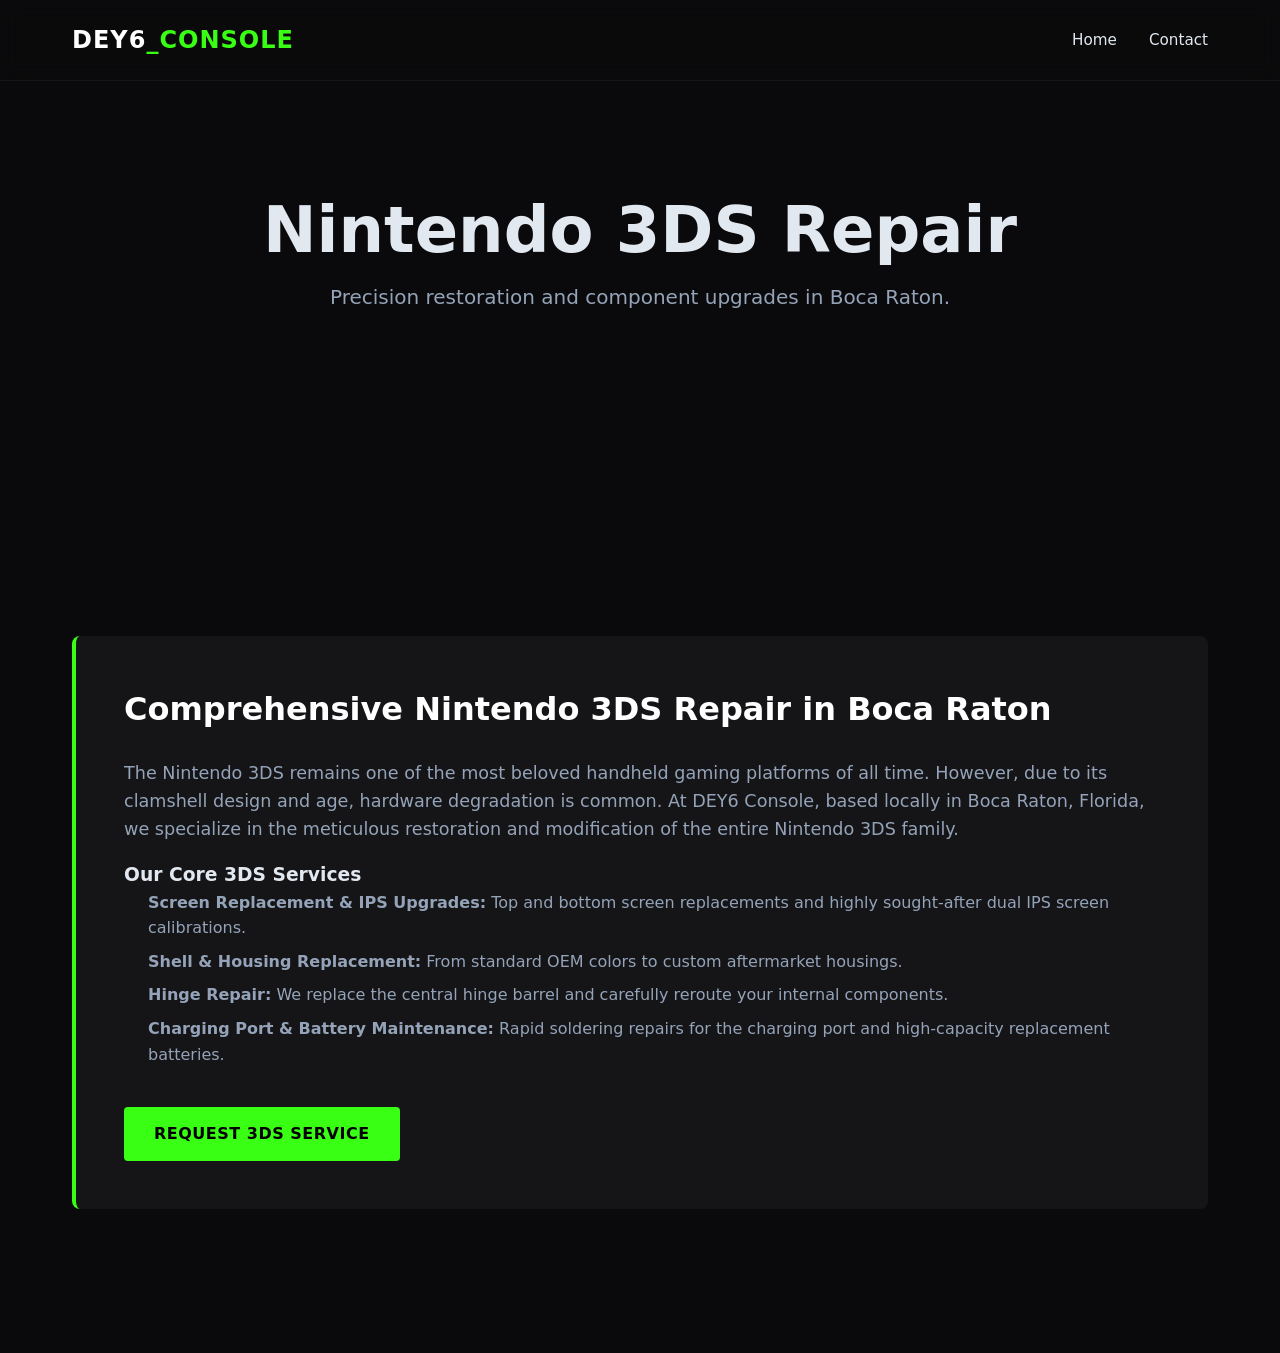
<file: 3ds-repair.html>
<!DOCTYPE html>
<html lang="en">
<head>
    <meta charset="UTF-8">
    <meta name="viewport" content="width=device-width, initial-scale=1.0">
    <meta name="description" content="Professional Nintendo 3DS repair in Boca Raton. Screen replacements, shell swaps, hinge repair, and IPS upgrades by DEY6 Console.">
    <title>Nintendo 3DS Repair & Modding Boca Raton | DEY6 Console</title>
    <link rel="stylesheet" href="style.css">

    <script async src="https://www.googletagmanager.com/gtag/js?id=G-9554J5QJVZ"></script>
    <script>
      window.dataLayer = window.dataLayer || [];
      function gtag(){dataLayer.push(arguments);}
      gtag('js', new Date());
      gtag('config', 'G-9554J5QJVZ');
    </script>
    <script defer src="https://cdn.vercel-insights.com/v1/script.js"></script>
</head>
<body>
    <nav class="navbar">
        <div class="nav-container">
            <a href="index.html" class="logo">DEY6<span>_CONSOLE</span></a>
            <ul class="nav-links">
                <li><a href="index.html">Home</a></li>
                <li><a href="contact.html">Contact</a></li>
            </ul>
        </div>
    </nav>

    <header class="hero" style="height: 60vh;">
        <div class="hero-content fade-in">
            <h1>Nintendo 3DS Repair</h1>
            <p>Precision restoration and component upgrades in Boca Raton.</p>
        </div>
    </header>

    <section class="content-section">
        <div class="container">
            <div class="seo-block">
                <h2>Comprehensive Nintendo 3DS Repair in Boca Raton</h2>
                <p>The Nintendo 3DS remains one of the most beloved handheld gaming platforms of all time. However, due to its clamshell design and age, hardware degradation is common. At DEY6 Console, based locally in Boca Raton, Florida, we specialize in the meticulous restoration and modification of the entire Nintendo 3DS family.</p>
                <h3>Our Core 3DS Services</h3>
                <ul>
                    <li><strong>Screen Replacement & IPS Upgrades:</strong> Top and bottom screen replacements and highly sought-after dual IPS screen calibrations.</li>
                    <li><strong>Shell & Housing Replacement:</strong> From standard OEM colors to custom aftermarket housings.</li>
                    <li><strong>Hinge Repair:</strong> We replace the central hinge barrel and carefully reroute your internal components.</li>
                    <li><strong>Charging Port & Battery Maintenance:</strong> Rapid soldering repairs for the charging port and high-capacity replacement batteries.</li>
                </ul>
                <a href="contact.html" class="btn btn-primary" style="margin-top: 1rem;">Request 3DS Service</a>
            </div>
        </div>
    </section>
</body>
</html>
</file>
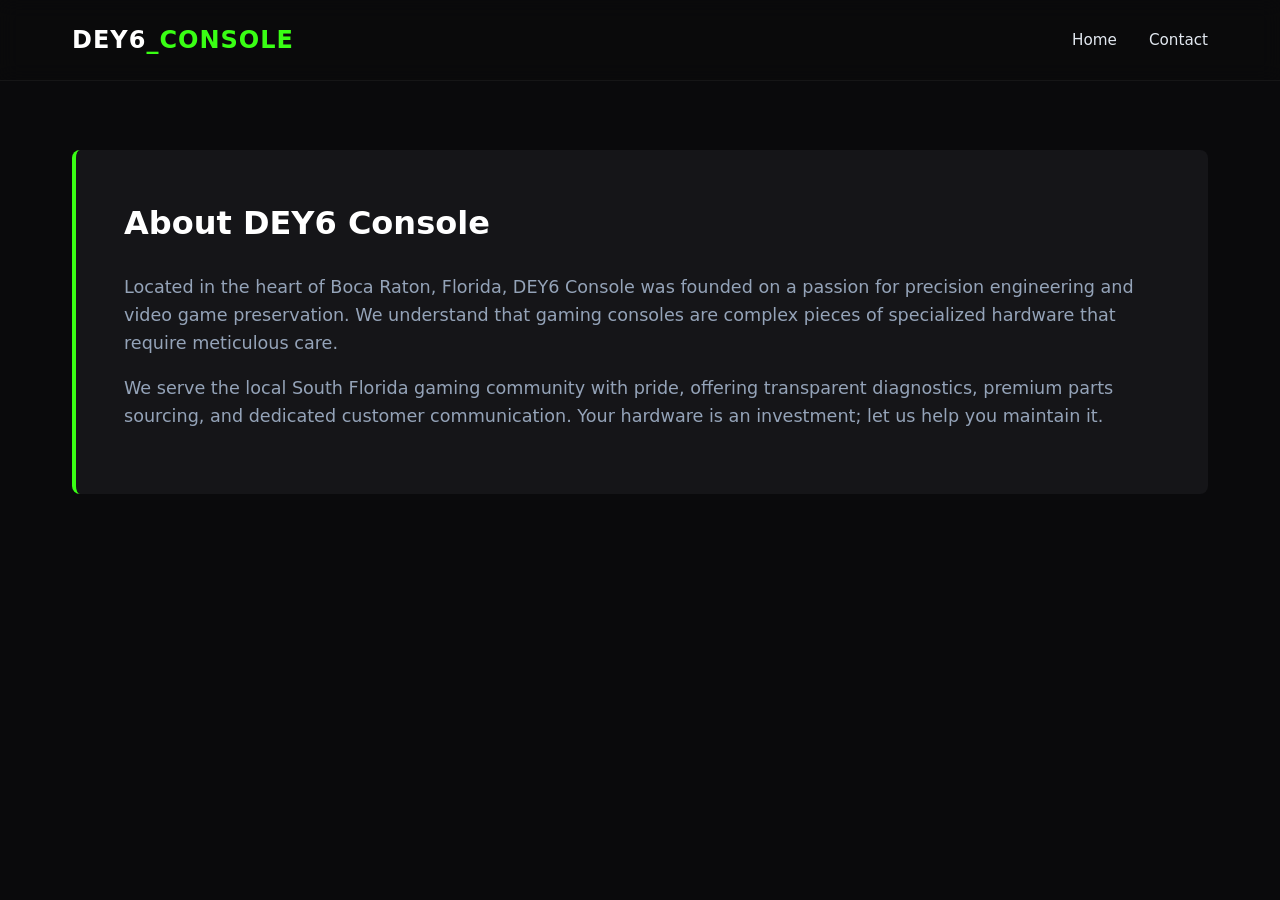
<file: about.html>
<!DOCTYPE html>
<html lang="en">
<head>
    <meta charset="UTF-8">
    <meta name="viewport" content="width=device-width, initial-scale=1.0">
    <meta name="description" content="Learn about DEY6 Console, Boca Raton's premier gaming console repair and modding service.">
    <title>About Us | DEY6 Console</title>
    <link rel="stylesheet" href="style.css">

    <script async src="https://www.googletagmanager.com/gtag/js?id=G-9554J5QJVZ"></script>
    <script>
      window.dataLayer = window.dataLayer || [];
      function gtag(){dataLayer.push(arguments);}
      gtag('js', new Date());
      gtag('config', 'G-9554J5QJVZ');
    </script>
    <script defer src="https://cdn.vercel-insights.com/v1/script.js"></script>
</head>
<body>
    <nav class="navbar">
        <div class="nav-container">
            <a href="index.html" class="logo">DEY6<span>_CONSOLE</span></a>
            <ul class="nav-links">
                <li><a href="index.html">Home</a></li>
                <li><a href="contact.html">Contact</a></li>
            </ul>
        </div>
    </nav>

    <section class="content-section" style="padding-top: 150px;">
        <div class="container">
            <div class="seo-block">
                <h2>About DEY6 Console</h2>
                <p>Located in the heart of Boca Raton, Florida, DEY6 Console was founded on a passion for precision engineering and video game preservation. We understand that gaming consoles are complex pieces of specialized hardware that require meticulous care.</p>
                <p>We serve the local South Florida gaming community with pride, offering transparent diagnostics, premium parts sourcing, and dedicated customer communication. Your hardware is an investment; let us help you maintain it.</p>
            </div>
        </div>
    </section>
</body>
</html>
</file>
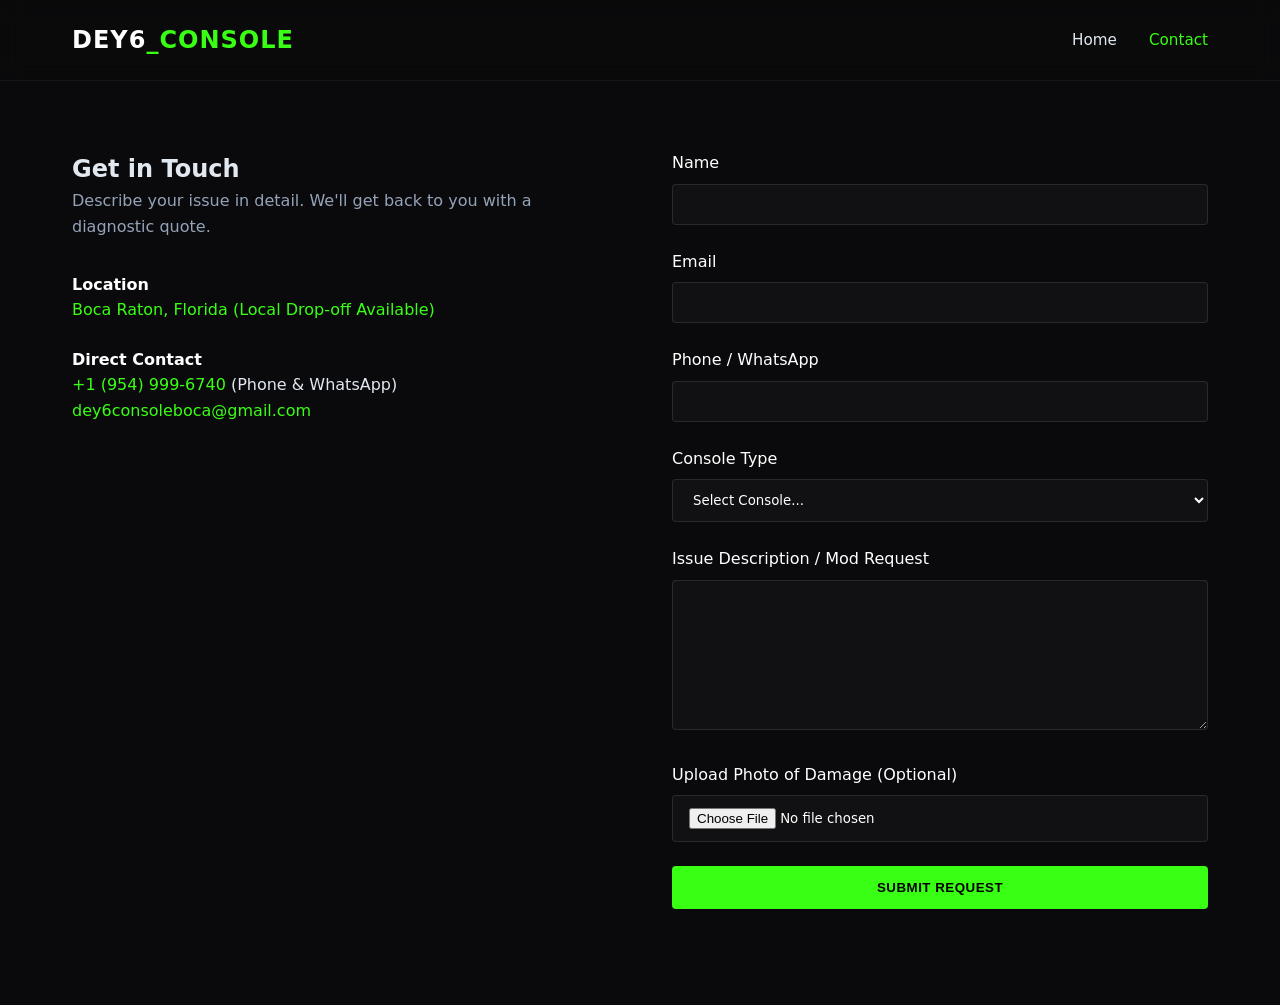
<file: contact.html>
<!DOCTYPE html>
<html lang="en">
<head>
    <script async src="https://www.googletagmanager.com/gtag/js?id=G-9554J5QJVZ"></script>
    <script>
      window.dataLayer = window.dataLayer || [];
      function gtag(){dataLayer.push(arguments);}
      gtag('js', new Date());
      gtag('config', 'G-9554J5QJVZ');
    </script>
    
    <meta charset="UTF-8">
    <meta name="viewport" content="width=device-width, initial-scale=1.0">
    <meta name="description" content="Contact DEY6 Console in Boca Raton to schedule your 3DS, Vita, or PS2 repair.">
    <title>Contact Us | DEY6 Console</title>
    <link rel="stylesheet" href="style.css">
</head>
<body>
    <nav class="navbar">
        <div class="nav-container">
            <a href="index.html" class="logo">DEY6<span>_CONSOLE</span></a>
            <ul class="nav-links">
                <li><a href="index.html">Home</a></li>
                <li><a href="contact.html" class="active">Contact</a></li>
            </ul>
        </div>
    </nav>

    <section class="content-section" style="padding-top: 150px;">
        <div class="container contact-grid">
            <div class="contact-info">
                <h2>Get in Touch</h2>
                <p style="color: var(--text-muted); margin-bottom: 2rem;">Describe your issue in detail. We'll get back to you with a diagnostic quote.</p>
                <div style="margin-bottom: 1.5rem;">
                    <h4 style="color: #fff;">Location</h4>
                    <p style="color: var(--neon-green);">Boca Raton, Florida (Local Drop-off Available)</p>
                </div>
                <div style="margin-bottom: 1.5rem;">
                    <h4 style="color: #fff;">Direct Contact</h4>
                    <p><a href="tel:+19549996740">+1 (954) 999-6740</a> (Phone & WhatsApp)</p>
                    <p><a href="mailto:dey6consoleboca@gmail.com">dey6consoleboca@gmail.com</a></p>
                </div>
            </div>

            <div class="contact-form-container">
                <form action="https://api.web3forms.com/submit" method="POST" enctype="multipart/form-data">
                    <input type="hidden" name="access_key" value="a7fc145d-3732-4746-8b20-cac0fd26a648">
                    <input type="hidden" name="subject" value="New Repair Request from DEY6 Console">
                    <input type="hidden" name="redirect" value="https://dey6consolerepairing.netlify.app/success.html">
                    <input type="checkbox" name="botcheck" class="hidden" style="display: none;">

                    <div class="form-group">
                        <label for="name">Name</label>
                        <input type="text" id="name" name="name" class="form-control" required>
                    </div>
                    <div class="form-group">
                        <label for="email">Email</label>
                        <input type="email" id="email" name="email" class="form-control" required>
                    </div>
                    <div class="form-group">
                        <label for="phone">Phone / WhatsApp</label>
                        <input type="tel" id="phone" name="phone" class="form-control">
                    </div>
                    <div class="form-group">
                        <label for="console">Console Type</label>
                        <select id="console" name="console" class="form-control" required>
                            <option value="">Select Console...</option>
                            <option value="3DS">Nintendo 3DS Family</option>
                            <option value="Vita">PS Vita</option>
                            <option value="PS2">PlayStation 2</option>
                            <option value="Other">Other</option>
                        </select>
                    </div>
                    <div class="form-group">
                        <label for="message">Issue Description / Mod Request</label>
                        <textarea id="message" name="message" class="form-control" required></textarea>
                    </div>
                    <div class="form-group">
                        <label for="photo">Upload Photo of Damage (Optional)</label>
                        <input type="file" id="photo" name="attachment" class="form-control" accept="image/*">
                    </div>
                    <button type="submit" class="btn btn-primary" style="width: 100%;">Submit Request</button>
                </form>
            </div>
        </div>
    </section>
    <script src="script.js"></script>
</body>
</html>
</file>
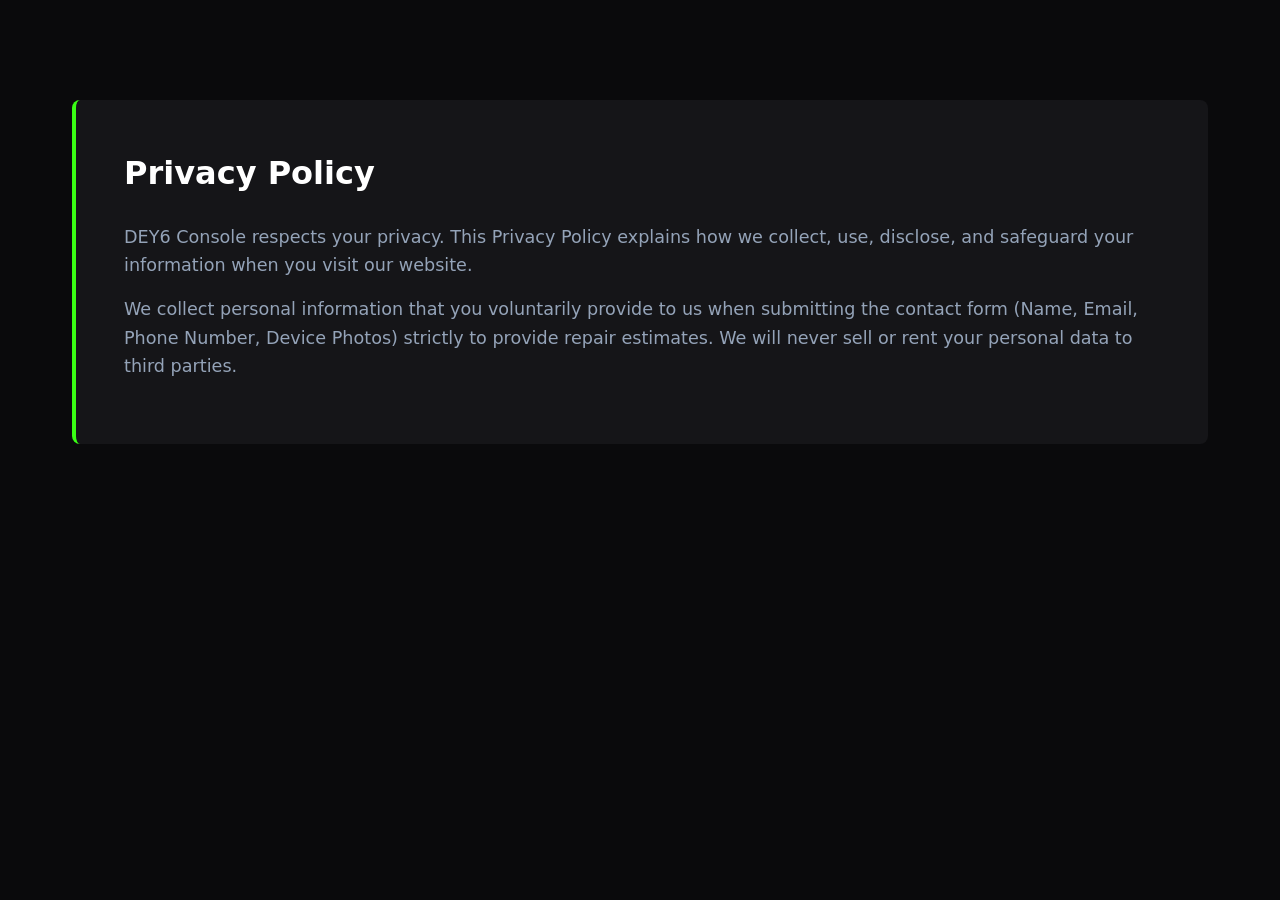
<file: privacy.html>
<!DOCTYPE html>
<html lang="en">
<head>
    <meta charset="UTF-8">
    <meta name="viewport" content="width=device-width, initial-scale=1.0">
    <title>Privacy Policy | DEY6 Console</title>
    <link rel="stylesheet" href="style.css">

    <script async src="https://www.googletagmanager.com/gtag/js?id=G-9554J5QJVZ"></script>
    <script>
      window.dataLayer = window.dataLayer || [];
      function gtag(){dataLayer.push(arguments);}
      gtag('js', new Date());
      gtag('config', 'G-9554J5QJVZ');
    </script>
    <script defer src="https://cdn.vercel-insights.com/v1/script.js"></script>
</head>
<body>
    <section class="content-section" style="padding-top: 100px;">
        <div class="container">
            <div class="seo-block">
                <h2>Privacy Policy</h2>
                <p>DEY6 Console respects your privacy. This Privacy Policy explains how we collect, use, disclose, and safeguard your information when you visit our website.</p>
                <p>We collect personal information that you voluntarily provide to us when submitting the contact form (Name, Email, Phone Number, Device Photos) strictly to provide repair estimates. We will never sell or rent your personal data to third parties.</p>
            </div>
        </div>
    </section>
</body>
</html>
</file>
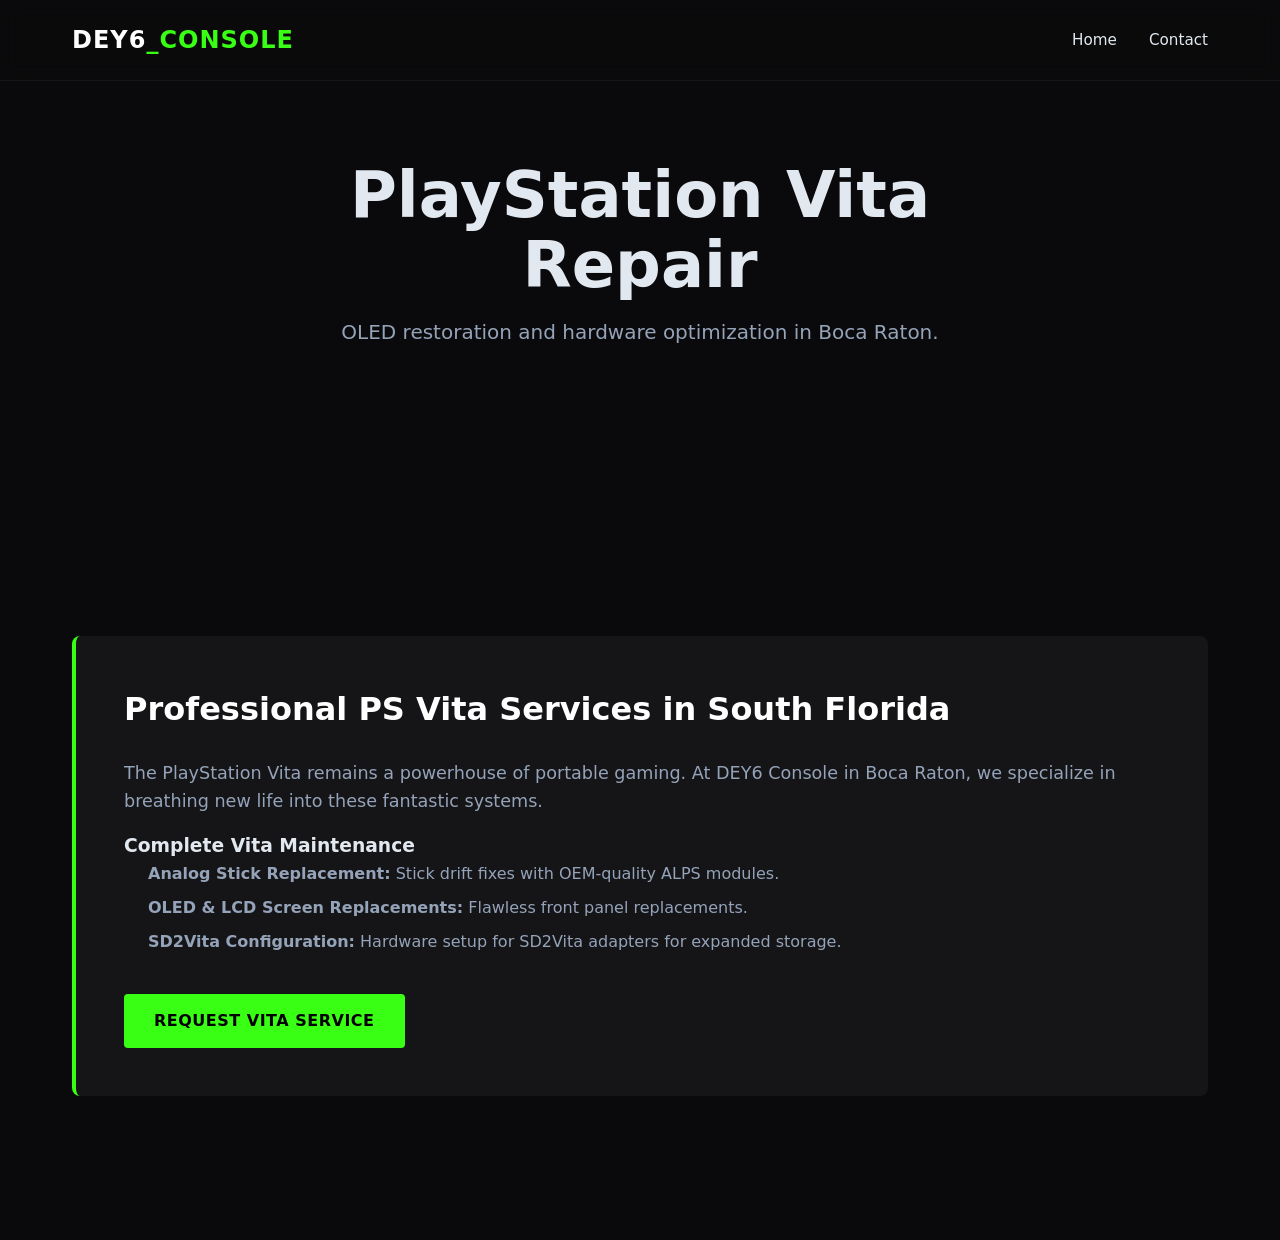
<file: ps-vita-repair.html>
<!DOCTYPE html>
<html lang="en">
<head>
    <meta charset="UTF-8">
    <meta name="viewport" content="width=device-width, initial-scale=1.0">
    <meta name="description" content="Expert PS Vita repair and modding in Boca Raton. Screen replacements, stick drift repair, battery swaps, and SD2Vita setup.">
    <title>PS Vita Repair & Modding Boca Raton | DEY6 Console</title>
    <link rel="stylesheet" href="style.css">

    <script async src="https://www.googletagmanager.com/gtag/js?id=G-9554J5QJVZ"></script>
    <script>
      window.dataLayer = window.dataLayer || [];
      function gtag(){dataLayer.push(arguments);}
      gtag('js', new Date());
      gtag('config', 'G-9554J5QJVZ');
    </script>
    <script defer src="https://cdn.vercel-insights.com/v1/script.js"></script>
</head>
<body>
    <nav class="navbar">
        <div class="nav-container">
            <a href="index.html" class="logo">DEY6<span>_CONSOLE</span></a>
            <ul class="nav-links">
                <li><a href="index.html">Home</a></li>
                <li><a href="contact.html">Contact</a></li>
            </ul>
        </div>
    </nav>

    <header class="hero" style="height: 60vh;">
        <div class="hero-content fade-in">
            <h1>PlayStation Vita Repair</h1>
            <p>OLED restoration and hardware optimization in Boca Raton.</p>
        </div>
    </header>

    <section class="content-section">
        <div class="container">
            <div class="seo-block">
                <h2>Professional PS Vita Services in South Florida</h2>
                <p>The PlayStation Vita remains a powerhouse of portable gaming. At DEY6 Console in Boca Raton, we specialize in breathing new life into these fantastic systems.</p>
                <h3>Complete Vita Maintenance</h3>
                <ul>
                    <li><strong>Analog Stick Replacement:</strong> Stick drift fixes with OEM-quality ALPS modules.</li>
                    <li><strong>OLED & LCD Screen Replacements:</strong> Flawless front panel replacements.</li>
                    <li><strong>SD2Vita Configuration:</strong> Hardware setup for SD2Vita adapters for expanded storage.</li>
                </ul>
                <a href="contact.html" class="btn btn-primary" style="margin-top: 1rem;">Request Vita Service</a>
            </div>
        </div>
    </section>
</body>
</html>
</file>
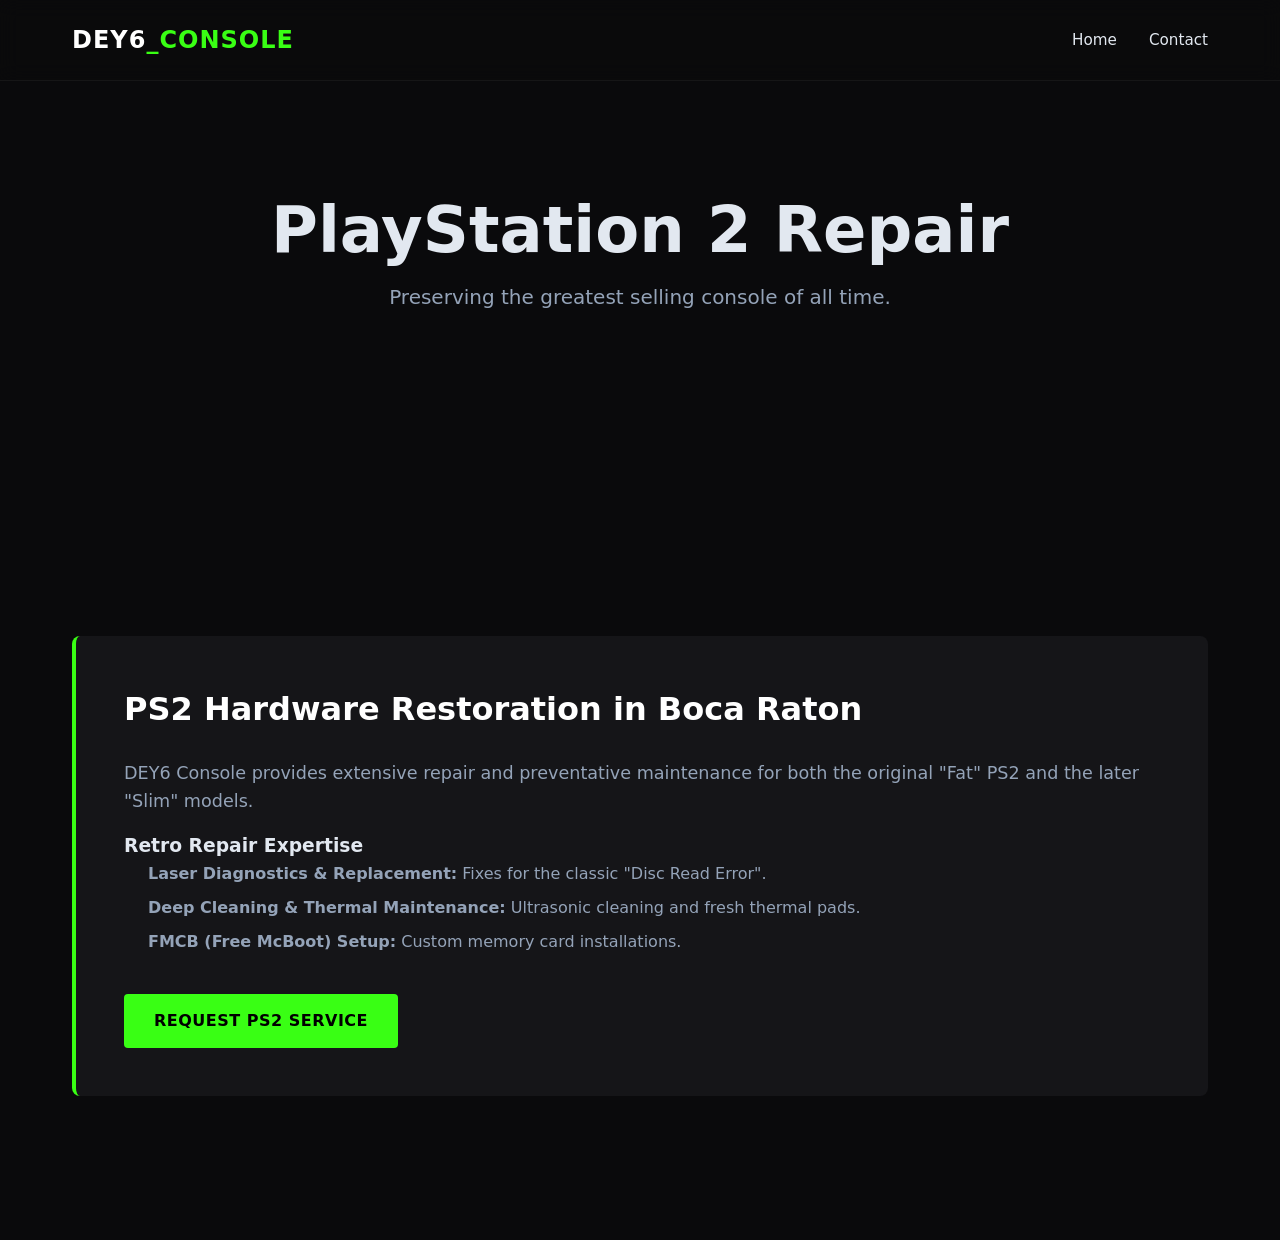
<file: ps2-repair.html>
<!DOCTYPE html>
<html lang="en">
<head>
    <meta charset="UTF-8">
    <meta name="viewport" content="width=device-width, initial-scale=1.0">
    <meta name="description" content="PlayStation 2 repair in Boca Raton. Disc read errors, laser replacement, FMCB setup, and thermal maintenance by DEY6 Console.">
    <title>PlayStation 2 Repair & Modding Boca Raton | DEY6 Console</title>
    <link rel="stylesheet" href="style.css">

    <script async src="https://www.googletagmanager.com/gtag/js?id=G-9554J5QJVZ"></script>
    <script>
      window.dataLayer = window.dataLayer || [];
      function gtag(){dataLayer.push(arguments);}
      gtag('js', new Date());
      gtag('config', 'G-9554J5QJVZ');
    </script>
    <script defer src="https://cdn.vercel-insights.com/v1/script.js"></script>
</head>
<body>
    <nav class="navbar">
        <div class="nav-container">
            <a href="index.html" class="logo">DEY6<span>_CONSOLE</span></a>
            <ul class="nav-links">
                <li><a href="index.html">Home</a></li>
                <li><a href="contact.html">Contact</a></li>
            </ul>
        </div>
    </nav>

    <header class="hero" style="height: 60vh;">
        <div class="hero-content fade-in">
            <h1>PlayStation 2 Repair</h1>
            <p>Preserving the greatest selling console of all time.</p>
        </div>
    </header>

    <section class="content-section">
        <div class="container">
            <div class="seo-block">
                <h2>PS2 Hardware Restoration in Boca Raton</h2>
                <p>DEY6 Console provides extensive repair and preventative maintenance for both the original "Fat" PS2 and the later "Slim" models.</p>
                <h3>Retro Repair Expertise</h3>
                <ul>
                    <li><strong>Laser Diagnostics & Replacement:</strong> Fixes for the classic "Disc Read Error".</li>
                    <li><strong>Deep Cleaning & Thermal Maintenance:</strong> Ultrasonic cleaning and fresh thermal pads.</li>
                    <li><strong>FMCB (Free McBoot) Setup:</strong> Custom memory card installations.</li>
                </ul>
                <a href="contact.html" class="btn btn-primary" style="margin-top: 1rem;">Request PS2 Service</a>
            </div>
        </div>
    </section>
</body>
</html>
</file>
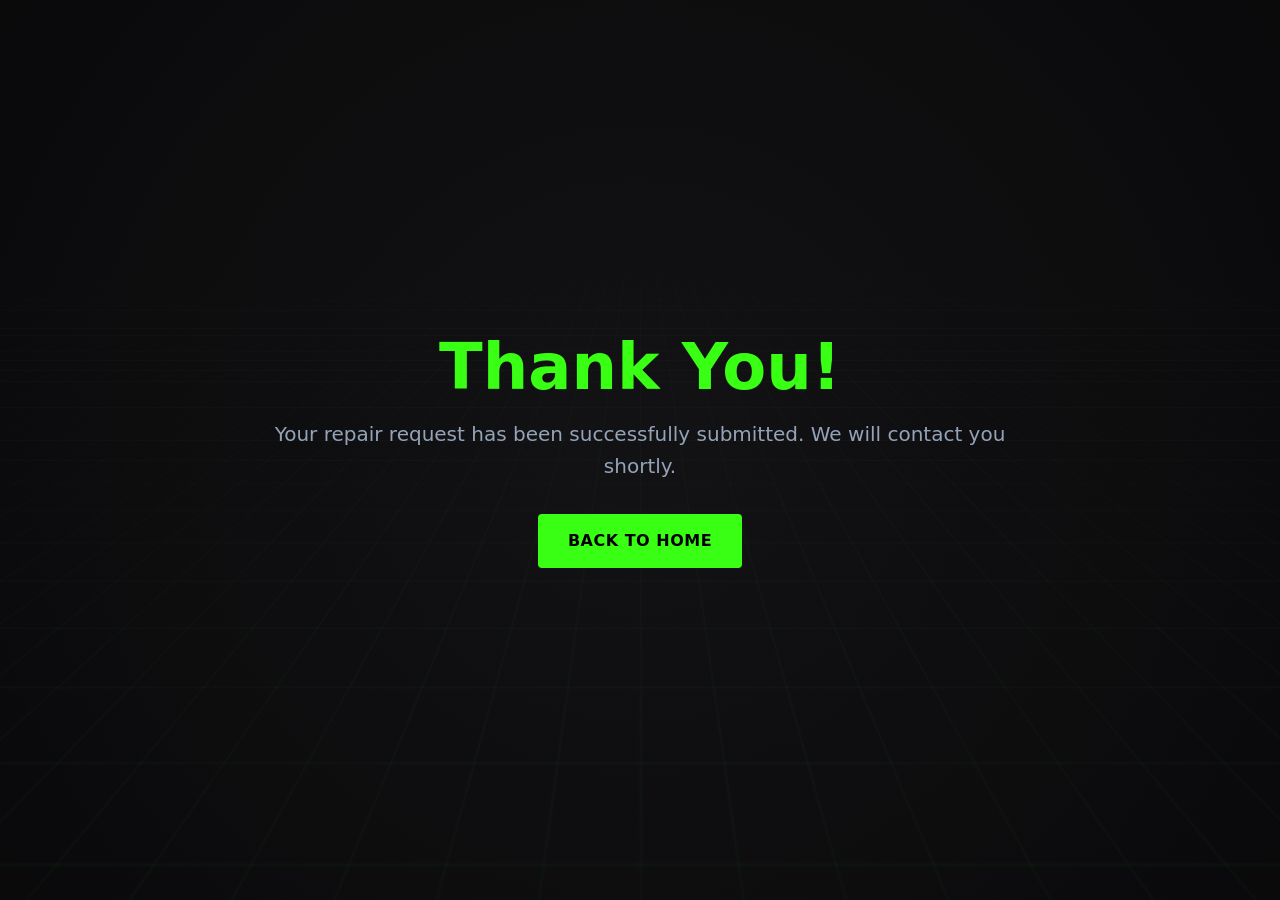
<file: success.html>
<!DOCTYPE html>
<html lang="en">
<head>
    <script async src="https://www.googletagmanager.com/gtag/js?id=G-9554J5QJVZ"></script>
    <script>
      window.dataLayer = window.dataLayer || [];
      function gtag(){dataLayer.push(arguments);}
      gtag('js', new Date());
      gtag('config', 'G-9554J5QJVZ');
    </script>
    
    <meta charset="UTF-8">
    <meta name="viewport" content="width=device-width, initial-scale=1.0">
    <title>Thank You! | DEY6 Console</title>
    <link rel="stylesheet" href="style.css">
</head>
<body>
    <section class="hero" style="height: 100vh;">
        <div class="hero-content fade-in">
            <h1 style="color: var(--neon-green);">Thank You!</h1>
            <p>Your repair request has been successfully submitted. We will contact you shortly.</p>
            <div class="hero-buttons">
                <a href="index.html" class="btn btn-primary">Back to Home</a>
            </div>
        </div>
        <div class="animated-bg"></div>
    </section>
</body>
</html>
</file>
<file: style.css>
/* Custom Properties & Reset */
:root {
    --bg-dark: #0a0a0c;
    --bg-card: #151518;
    --neon-green: #39ff14;
    --green-glow: rgba(57, 255, 20, 0.2);
    --text-main: #e2e8f0;
    --text-muted: #94a3b8;
    --font-stack: 'Inter', system-ui, -apple-system, sans-serif;
    --transition: all 0.3s cubic-bezier(0.4, 0, 0.2, 1);
}

* { margin: 0; padding: 0; box-sizing: border-box; }

body {
    background-color: var(--bg-dark);
    color: var(--text-main);
    font-family: var(--font-stack);
    line-height: 1.6;
    overflow-x: hidden;
}

a { color: var(--neon-green); text-decoration: none; transition: var(--transition); }
a:hover { text-shadow: 0 0 8px var(--green-glow); }
ul { list-style: none; }
img { max-width: 100%; height: auto; display: block; }
.container { max-width: 1200px; margin: 0 auto; padding: 0 2rem; }
.text-center { text-align: center; }

/* Navigation */
.navbar {
    position: fixed; top: 0; width: 100%; z-index: 1000;
    background: rgba(10, 10, 12, 0.9); backdrop-filter: blur(10px);
    border-bottom: 1px solid rgba(255,255,255,0.05);
}
.nav-container {
    display: flex; justify-content: space-between; align-items: center;
    height: 80px; max-width: 1200px; margin: 0 auto; padding: 0 2rem;
}
.logo { font-size: 1.5rem; font-weight: 800; color: #fff; letter-spacing: 1px; }
.logo span { color: var(--neon-green); }
.nav-links { display: flex; gap: 2rem; align-items: center; }
.nav-links a { color: var(--text-main); font-weight: 500; font-size: 0.95rem; }
.nav-links a:hover, .nav-links a.active { color: var(--neon-green); }

/* Dropdown */
.dropdown { position: relative; }
.dropdown-content {
    display: none; position: absolute; top: 100%; left: 0;
    background: var(--bg-card); min-width: 200px;
    box-shadow: 0 8px 16px rgba(0,0,0,0.5);
    border: 1px solid rgba(57, 255, 20, 0.1); border-radius: 4px;
}
.dropdown:hover .dropdown-content { display: block; }
.dropdown-content li a { padding: 12px 16px; display: block; }
.dropdown-content li a:hover { background: rgba(255,255,255,0.05); }

/* Mobile Menu */
.mobile-toggle { display: none; background: none; border: none; color: #fff; font-size: 1.8rem; cursor: pointer; }

/* Buttons */
.btn {
    display: inline-block; padding: 12px 28px; border-radius: 4px;
    font-weight: 600; text-transform: uppercase; letter-spacing: 0.5px;
    transition: var(--transition); cursor: pointer; border: 2px solid transparent;
}
.btn-primary { background: var(--neon-green); color: #000; }
.btn-primary:hover { background: #fff; box-shadow: 0 0 15px var(--green-glow); color: #000; }
.btn-outline { border-color: var(--neon-green); color: var(--neon-green); }
.btn-outline:hover { background: var(--green-glow); }
.btn-text { font-weight: 600; display: inline-flex; align-items: center; gap: 0.5rem; margin-top: 1rem; }

/* Hero Section */
.hero {
    height: 100vh; display: flex; align-items: center; justify-content: center;
    position: relative; text-align: center; overflow: hidden; padding: 0 1rem;
}
.hero-content { position: relative; z-index: 2; max-width: 800px; }
.hero h1 { font-size: clamp(2.5rem, 5vw, 4.5rem); margin-bottom: 1rem; font-weight: 800; line-height: 1.1; }
.hero p { font-size: 1.25rem; color: var(--text-muted); margin-bottom: 2rem; }
.hero-buttons { display: flex; gap: 1rem; justify-content: center; flex-wrap: wrap; }
.animated-bg {
    position: absolute; top: 0; left: 0; width: 100%; height: 100%;
    background: radial-gradient(circle at 50% 50%, #151518 0%, var(--bg-dark) 100%);
    z-index: 1; opacity: 0.8;
}
.animated-bg::after {
    content: ''; position: absolute; width: 200%; height: 200%;
    background-image: linear-gradient(rgba(57,255,20,0.03) 1px, transparent 1px), linear-gradient(90deg, rgba(57,255,20,0.03) 1px, transparent 1px);
    background-size: 40px 40px; top: -50%; left: -50%;
    transform: perspective(500px) rotateX(60deg) translateY(0);
    animation: gridMove 20s linear infinite;
}
@keyframes gridMove { 0% { transform: perspective(500px) rotateX(60deg) translateY(0); } 100% { transform: perspective(500px) rotateX(60deg) translateY(40px); } }

/* Services & Content Grids */
.services-section, .content-section { padding: 6rem 0; }
.section-title { text-align: center; font-size: 2.5rem; margin-bottom: 3rem; color: #fff; }
.grid-3 { display: grid; grid-template-columns: repeat(auto-fit, minmax(300px, 1fr)); gap: 2rem; }

/* Service Cards */
.service-card {
    background: var(--bg-card); padding: 2.5rem 2rem; border-radius: 8px;
    border: 1px solid rgba(255,255,255,0.05); text-align: center;
    transition: var(--transition); display: flex; flex-direction: column;
}
.service-card:hover {
    transform: translateY(-10px); border-color: rgba(57,255,20,0.3);
    box-shadow: 0 10px 30px rgba(0,0,0,0.5), 0 0 15px rgba(57,255,20,0.1);
}
.card-img-wrapper { height: 180px; margin-bottom: 1.5rem; display: flex; align-items: center; justify-content: center; }
.card-img-wrapper img { width: 100%; height: 100%; object-fit: contain; }
.service-card h3 { font-size: 1.5rem; margin-bottom: 1rem; color: #fff; }
.service-card p { color: var(--text-muted); flex-grow: 1; }

/* SEO Content Blocks */
.seo-content { margin-top: 4rem; }
.seo-block { margin-bottom: 3rem; background: var(--bg-card); padding: 3rem; border-radius: 8px; border-left: 4px solid var(--neon-green); }
.seo-block h2 { font-size: 2rem; margin-bottom: 1.5rem; color: #fff; }
.seo-block p { margin-bottom: 1rem; color: var(--text-muted); font-size: 1.1rem; }
.seo-block ul { margin-left: 1.5rem; margin-bottom: 1.5rem; color: var(--text-muted); }
.seo-block li { margin-bottom: 0.5rem; }

/* Forms */
.contact-grid { display: grid; grid-template-columns: 1fr 1fr; gap: 4rem; }
.form-group { margin-bottom: 1.5rem; }
.form-group label { display: block; margin-bottom: 0.5rem; color: #fff; font-weight: 500; }
.form-control {
    width: 100%; padding: 12px 16px; background: rgba(255,255,255,0.03);
    border: 1px solid rgba(255,255,255,0.1); border-radius: 4px;
    color: #fff; font-family: var(--font-stack); transition: var(--transition);
}
.form-control:focus { outline: none; border-color: var(--neon-green); background: rgba(255,255,255,0.05); }
textarea.form-control { min-height: 150px; resize: vertical; }

/* Footer */
footer { background: var(--bg-card); padding: 4rem 0 2rem; border-top: 1px solid rgba(255,255,255,0.05); }
.footer-grid { display: grid; grid-template-columns: repeat(auto-fit, minmax(250px, 1fr)); gap: 2rem; margin-bottom: 3rem; }
.footer-col h4 { color: #fff; margin-bottom: 1.5rem; font-size: 1.2rem; }
.footer-col ul li { margin-bottom: 0.8rem; }
.footer-col p { color: var(--text-muted); margin-bottom: 0.5rem; }
.footer-bottom { border-top: 1px solid rgba(255,255,255,0.05); padding-top: 2rem; color: var(--text-muted); font-size: 0.9rem; }

/* Animations */
.fade-in { opacity: 0; animation: fadeIn 1s forwards; }
.slide-up { opacity: 0; transform: translateY(30px); transition: opacity 0.6s ease, transform 0.6s ease; }
.slide-up.visible { opacity: 1; transform: translateY(0); }
@keyframes fadeIn { to { opacity: 1; } }

/* Media Queries */
@media (max-width: 768px) {
    .nav-links {
        display: none; flex-direction: column; position: absolute; top: 80px; left: 0;
        width: 100%; background: var(--bg-card); padding: 2rem;
        border-bottom: 1px solid rgba(57,255,20,0.2);
    }
    .nav-links.active { display: flex; }
    .mobile-toggle { display: block; }
    .dropdown-content { position: static; box-shadow: none; border: none; padding-left: 1rem; margin-top: 1rem; }
    .hero h1 { font-size: 2.5rem; }
    .contact-grid { grid-template-columns: 1fr; gap: 2rem; }
    .seo-block { padding: 1.5rem; }
}
</file>
